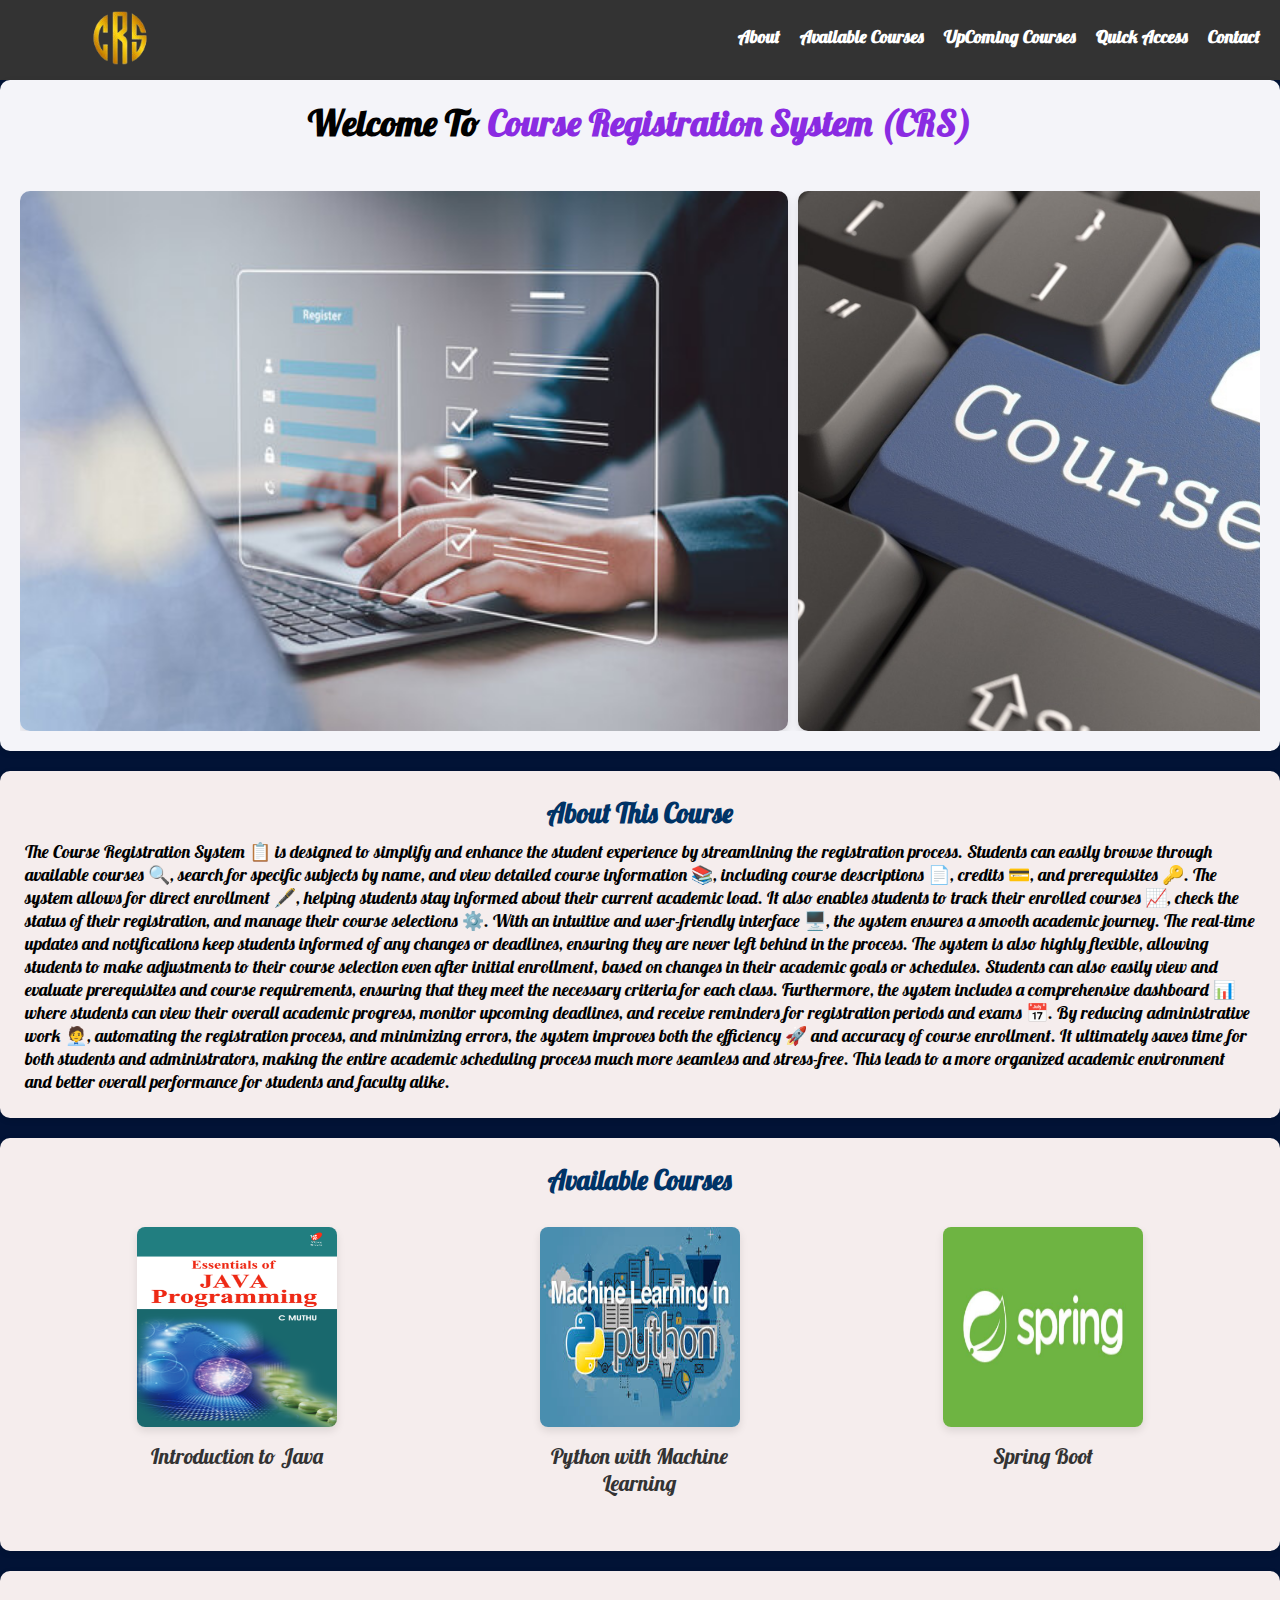
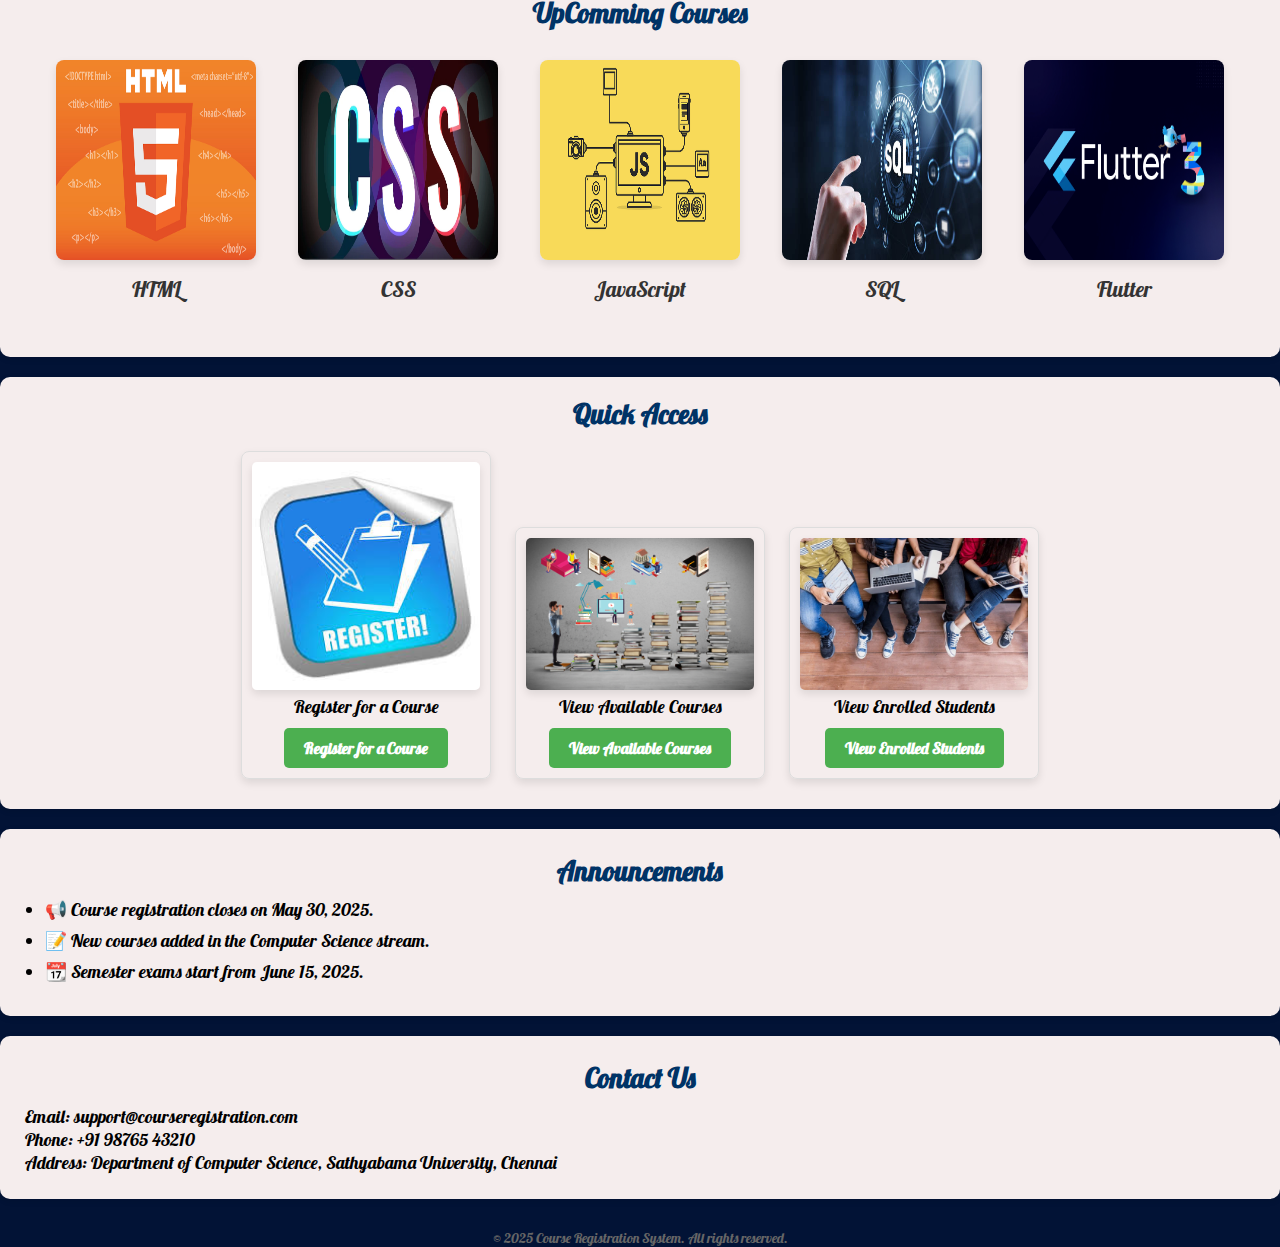
<file: index.html>
<!DOCTYPE html>
<html>
<head>
    <link rel="preconnect" href="https://fonts.googleapis.com">
    <link rel="preconnect" href="https://fonts.gstatic.com" crossorigin>
    <link href="https://fonts.googleapis.com/css2?family=Lobster&display=swap" rel="stylesheet">
    <title>Course Registration System</title>
    <link rel="stylesheet" href="style.css">
    <link rel="icon" href="crsimg-removebg-preview.png">
</head>
<body>

   <!-- Header Section -->
<!-- Header Section -->
<header>
    <!-- Logo Section -->
    <div class="logo">
        <img src="crsimg-removebg-preview.png" alt="Logo" />
    </div>

    <!-- Navigation Section -->
    <nav>
        <ul>
            <li><a href="#about">About</a></li>
            <li><a href="#available-courses">Available Courses</a></li>
            <li><a href="#upcoming-courses">UpComing Courses</a></li>
            <li><a href="#quick">Quick Access</a></li>
            <li><a href="#contact">Contact</a></li>
        </ul>
    </nav>
</header>



    
    <section id="home">

       <h1>Welcome To <span style="color: blueviolet;"> Course Registration System (CRS) </span></h1>
       <br>
       <br>
    
        <!-- Horizontal Scrollable Image Section -->
        <div class="image-scroll-container">
            <div class="image-item">
                <img src="registercourse.jpg" alt="Course 1" class="scroll-image">
            </div>
            <div class="image-item">
                <img src="Online-courses.jpg" alt="Course 2" class="scroll-image">
            </div>
            <div class="image-item">
                <img src="regusteriing.png" alt="Course 3" class="scroll-image">
            </div>
            <div class="image-item">
                <img src="learn.jpg" alt="Course 4" class="scroll-image">
            </div>
            <div class="image-item">
                <img src="certificate-course.jpg" alt="Course 5" class="scroll-image">
            </div>
        </div>
    </section>
    



    <!-- About System Section -->
    <section>
        <h2 id="about">About This Course</h2>
        <p> 
            The Course Registration System 📋 is designed to simplify and enhance the student experience by streamlining the registration process. Students can easily browse through available courses 🔍, search for specific subjects by name, and view detailed course information 📚, including course descriptions 📄, credits 💳, and prerequisites 🔑. The system allows for direct enrollment 🖋️, helping students stay informed about their current academic load. It also enables students to track their enrolled courses 📈, check the status of their registration, and manage their course selections ⚙️. With an intuitive and user-friendly interface 🖥️, the system ensures a smooth academic journey. The real-time updates and notifications keep students informed of any changes or deadlines, ensuring they are never left behind in the process.

            The system is also highly flexible, allowing students to make adjustments to their course selection even after initial enrollment, based on changes in their academic goals or schedules. Students can also easily view and evaluate prerequisites and course requirements, ensuring that they meet the necessary criteria for each class. Furthermore, the system includes a comprehensive dashboard 📊 where students can view their overall academic progress, monitor upcoming deadlines, and receive reminders for registration periods and exams 📅.
            
            By reducing administrative work 🧑‍💼, automating the registration process, and minimizing errors, the system improves both the efficiency 🚀 and accuracy of course enrollment. It ultimately saves time for both students and administrators, making the entire academic scheduling process much more seamless and stress-free. This leads to a more organized academic environment and better overall performance for students and faculty alike.
        </p>
    </section>
      
    <section id="available-courses">
        <h2>Available Courses</h2>
    
        <!-- Course Listing with Images in Row Format -->
        <div class="courses-container">
            <!-- Course 1 -->
            <div class="course-item">
                <img src="javaEssentials.png" alt="Course Image 1" class="course-image">
                <p class="course-name">Introduction to Java</p>
            </div>
            
            <!-- Course 2 -->
            <div class="course-item">
                <img src="python.jpg" alt="Course Image 2" class="course-image">
                <p class="course-name">Python with Machine Learning</p>
            </div>
            
            <!-- Course 3 -->
            <div class="course-item">
                <img src="spring.jpg" alt="Course Image 3" class="course-image">
                <p class="course-name">Spring Boot</p>
            </div>
        </div>
    </section>

    <section id="upcoming-courses">
        <h2>UpComming Courses</h2>
    
        <!-- Course Listing with Images in Row Format -->
        <div class="courses-container">
            <!-- Course 1 -->
            <div class="course-item">
                <img src="sta-je-html.jpg" alt="Course Image 1" class="course-image">
                <p class="course-name">HTML</p>
            </div>
            
            <!-- Course 2 -->
            <div class="course-item">
                <img src="intro-to-css.webp" alt="Course Image 2" class="course-image">
                <p class="course-name">CSS</p>
            </div>
            
            <!-- Course 3 -->
            <div class="course-item">
                <img src="javascript.png" alt="Course Image 3" class="course-image">
                <p class="course-name">JavaScript</p>
            </div>
            <div class="course-item">
                <img src="sql.jpg" alt="Course Image 3" class="course-image">
                <p class="course-name">SQL</p>
            </div>
            <div class="course-item">
                <img src="flutter-3.png" alt="Course Image 3" class="course-image">
                <p class="course-name">Flutter</p>
            </div>
        </div>
    </section>
    
   
    

    <!-- Quick Access Section -->
    <section id="quick">
        <h2>Quick Access</h2>
    
        <!-- Course 1 -->
        <div class="course-item">
            <img src="register.jpg" alt="Course 1 Image" class="course-image">
            <p>Register for a Course</p>
            <a href="register.html"><button>Register for a Course</button></a>
        </div>
    
        <!-- Course 2 -->
        <div class="course-item">
            <img src="available.png" alt="Course 2 Image" class="course-image">
            <p>View Available Courses</p>
            <a href="availCourse.html"><button>View Available Courses</button></a>
        </div>
    
        <!-- Course 3 -->
        <div class="course-item">
            <img src="enrolled.webp" alt="Course 3 Image" class="course-image">
            <p>View Enrolled Students</p>
            <a href="enrolled.html"><button>View Enrolled Students</button></a>
        </div>
    </section>
    

    <!-- Notice Board Section -->
    <section>
        <h2>Announcements</h2>
        <ul>
            <li>📢 Course registration closes on May 30, 2025.</li>
            <li>📝 New courses added in the Computer Science stream.</li>
            <li>📆 Semester exams start from June 15, 2025.</li>
        </ul>
    </section>

    <!-- Contact Section -->
    <section id="contact">
        <h2>Contact Us</h2>
        <p>Email: support@courseregistration.com</p>
        <p>Phone: +91 98765 43210</p>
        <p>Address: Department of Computer Science, Sathyabama University, Chennai</p>
    </section>

    <!-- Footer Section -->
    <footer>
        <p>&copy; 2025 Course Registration System. All rights reserved.</p>
    </footer>

</body>
</html>
</file>
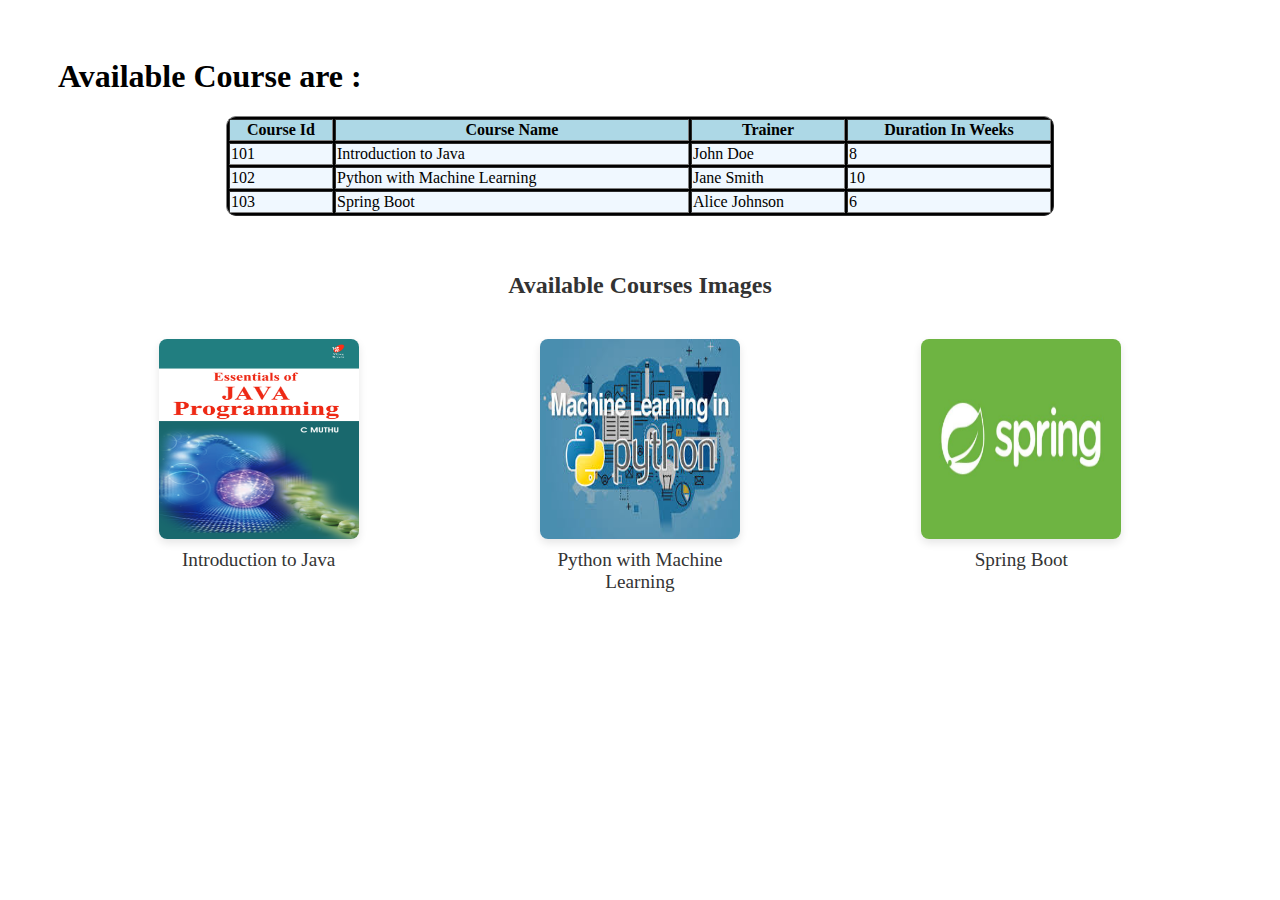
<file: availCourse.html>
<html>
    <head>
       <link rel="icon" href="BA-Courses.png">
       <title>Availability</title>
        <style>
            table{
                border-radius: 10px;
            }
            td {
                background-color: aliceblue;
            }
            body {
                padding: 50px;
            }

            /* Container to hold all the courses in a row */
            h2 {
                text-align: center; /* Center the heading */
                margin-bottom: 20px; /* Optional: add some space below the heading */
                font-size: 1.5em; /* Optional: adjust font size for better visibility */
                color: #333; /* Optional: change the text color */
            }

            .courses-container {
                display: flex;
                flex-wrap: wrap; /* Allows wrapping if the screen is too small */
                justify-content: space-around;
                gap: 20px; /* Adds space between course items */
                padding: 20px;
            }

            /* Styling each course item */
            .course-item {
                text-align: center;
                width: 200px; /* Fixed width for each course item */
                margin-bottom: 10px; /* Space below each item */
                transition: transform 0.3s ease;
            }

            /* Course image styling */
            .course-image {
                width: 100%;
                height: 200px;
                border-radius: 8px;
                box-shadow: 0 4px 8px rgba(0, 0, 0, 0.1);
            }

            /* Course name styling */
            .course-name {
                font-size: 1.2em;
                margin-top: 10px;
                color: #333;
            }

            /* Hover effect for course item */
            .course-item:hover {
                transform: scale(1.05); /* Slight zoom effect on hover */
                box-shadow: 0 8px 16px rgba(0, 0, 0, 0.2);
            }
        </style>
        <script type="text/javascript" src="myscript.js"></script>
    </head>
    <body>
        <h1>Available Course are : </h1>
        <table align="center" border="1" style="background-color: black;">
            <tr align="center" style="background-color: lightblue;">
                <th width="100">Course Id</th>
                <th width="350">Course Name</th>
                <th width="150">Trainer</th>
                <th width="200">Duration In Weeks</th>
            </tr>
            <tbody id="coursetable">
                <!-- Table rows will be added here dynamically -->
            </tbody>
        </table>
        <br><br>
        <section id="available-courses">
            <h2>Available Courses Images</h2>
            <div class="courses-container">
                <!-- Course 1 -->
                <div class="course-item">
                    <img src="javaEssentials.png" alt="Course Image 1" class="course-image">
                    <p class="course-name">Introduction to Java</p>
                </div>

                <!-- Course 2 -->
                <div class="course-item">
                    <img src="python.jpg" alt="Course Image 2" class="course-image">
                    <p class="course-name">Python with Machine Learning</p>
                </div>

                <!-- Course 3 -->
                <div class="course-item">
                    <img src="spring.jpg" alt="Course Image 3" class="course-image">
                    <p class="course-name">Spring Boot</p>
                </div>
            </div>
        </section>

        <script type="text/javascript">
            window.onload = function() {
                showCourses();
            }

            function showCourses() {
                // Define the course data
                const courses = [
                    { id: 101, name: "Introduction to Java", trainer: "John Doe", duration: 8 },
                    { id: 102, name: "Python with Machine Learning", trainer: "Jane Smith", duration: 10 },
                    { id: 103, name: "Spring Boot", trainer: "Alice Johnson", duration: 6 }
                ];

                // Get the table body element
                const courseTable = document.getElementById('coursetable');

                // Loop through the courses and create table rows
                courses.forEach(course => {
                    // Create a new row element
                    const row = document.createElement('tr');

                    // Create and append cells for each course property
                    const courseIdCell = document.createElement('td');
                    courseIdCell.textContent = course.id;
                    row.appendChild(courseIdCell);

                    const courseNameCell = document.createElement('td');
                    courseNameCell.textContent = course.name;
                    row.appendChild(courseNameCell);

                    const trainerCell = document.createElement('td');
                    trainerCell.textContent = course.trainer;
                    row.appendChild(trainerCell);

                    const durationCell = document.createElement('td');
                    durationCell.textContent = course.duration;
                    row.appendChild(durationCell);

                    // Append the row to the table body
                    courseTable.appendChild(row);
                });
            }
        </script>
    </body>
</html>
</file>
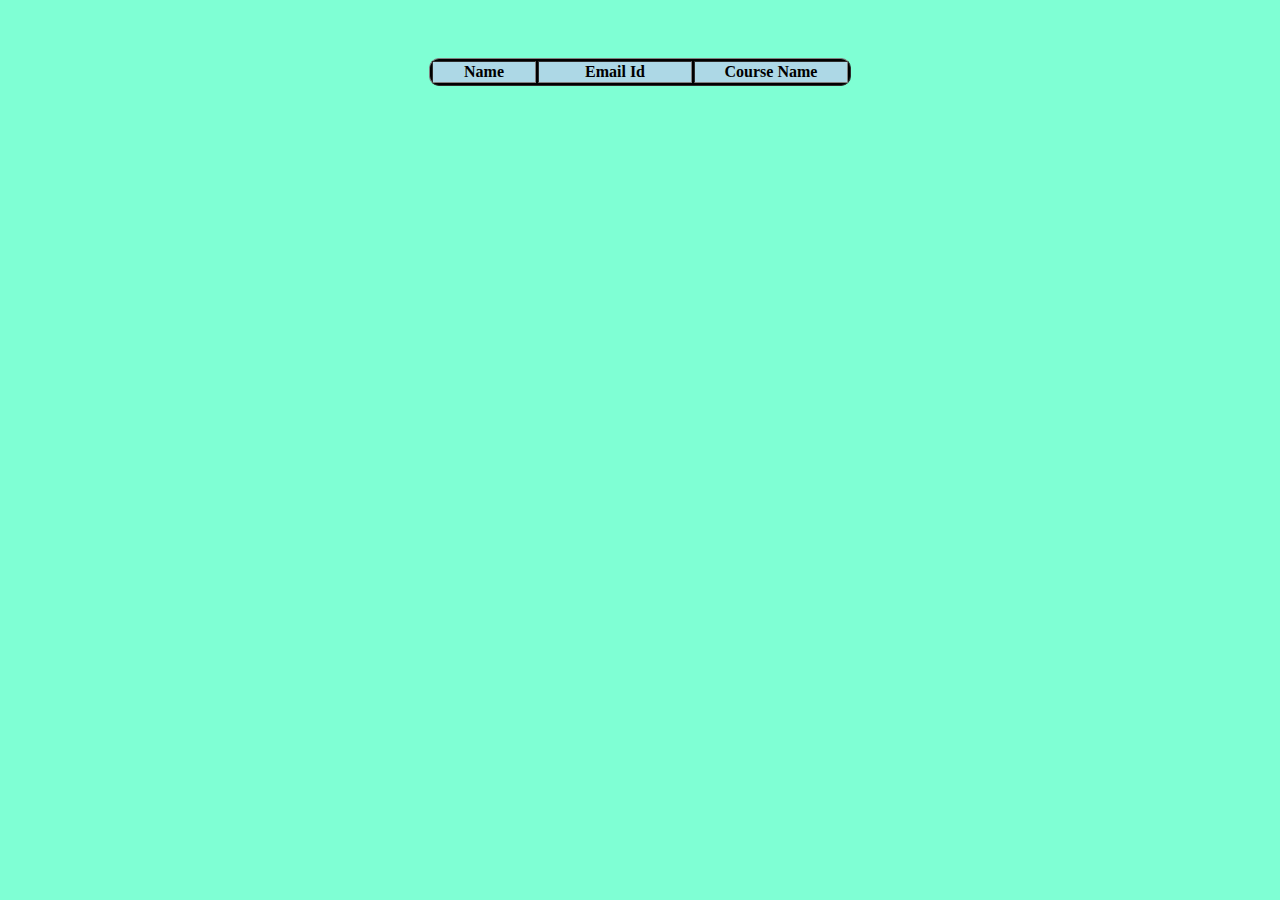
<file: enrolled.html>
<html>
    <link rel="icon" href="enroll.png">
    <title>Enrollment</title>
    <head>
        <style>
            body{
                background-color: aquamarine;
            }
            table{
                border-radius: 10px;
            }
            td{
                background-color: aliceblue;
            }
            body{
                padding: 50px;
            }
        </style>
        <script type="text/javascript" src="myscript.js"></script>
        
    </head>
    <body>
        <table align="center" border="1" style="background-color: black;">
            <tr align="center" style="background-color:lightblue">
                <th width="100">Name</th>
                <th width="150">Email Id</th>
                <th width="150">Course Name</th>
            </tr>
            <tbody id="enrolledtable">
            </tbody> <!--table body where rows will be inserted -->
        </table>

        <script type="text/javascript">
            window.onload = function(){
                showEnrolledStudents();

            }
        </script>
    </body>
</html>
</file>
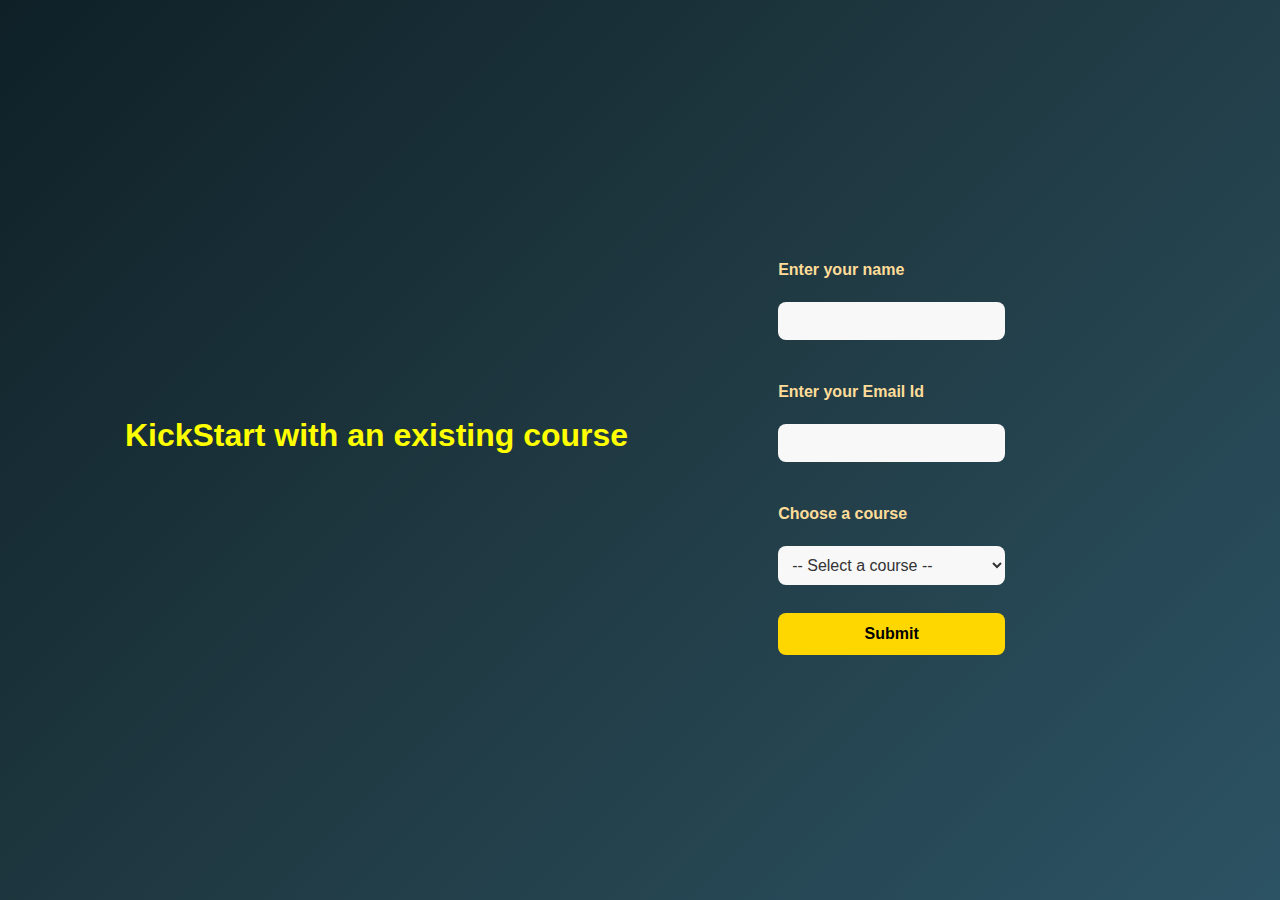
<file: register.html>
<html>
    <head>
        <title>Registeration</title>
        <link rel="icon" href="register-glyph-black-icon-vector-removebg-preview.png">
        <link rel="stylesheet" href="rstyles.css">
    </head>
    <body>
        <h1 style="color: yellow;">KickStart with an existing course</h1>
        <form action="http://localhost:8080/courses/register" method="post">
            <label for="name">Enter your name</label><br>
            <input type="text" id="name" name="name" required><br><br>
            
            <label for="emailId">Enter your Email Id</label><br>
            <input type="email" id="emailId" name="emailId" required><br><br>
            
            <label for="course">Choose a course</label><br>
            <select name="courseName" id="course" required>
                <option value="">-- Select a course --</option>
                <option value="Java Essentials">Java Essentials</option>
                <option value="Python for ML">Python for ML</option>
                <option value="Spring Boot">Spring Boot</option>
            </select>
            <br><br>
            <button type="submit">Submit</button>
        </form>
    </body>
</html>
</file>
<file: style.css>
/* Reset and base styles */
* {
    margin: 0;
    padding: 0;
    box-sizing: border-box;
    font-family: "Lobster", sans-serif;
}

body {
    background-color: #021336;
    color: #d1c7c7;
    padding: 0px;
    font-size: large;
}
/* Header Section Styling */
header {
    background-color: #333;    /* Background color for header */
    height: 80px;             /* Set header height to 100px */
    display: flex;             /* Use flexbox for header layout */
    justify-content: space-between; /* Space between logo and navigation */
    align-items: center;       /* Vertically center the logo and navbar */
    padding: 0 20px;           /* Optional: Add padding to header for spacing */
}

/* Logo Section */
.logo img {
    height: 150px;              /* Adjust logo size */
    width: auto;               /* Maintain aspect ratio */
}

/* Navigation Section */
nav ul {
    display: flex;             /* Align nav items horizontally */
    list-style-type: none;     /* Remove default bullet points */
    margin: 0;                 /* Remove default margin */
    padding: 0;                /* Remove padding */
}

nav ul li {
    margin-left: 20px;         /* Space between nav items */
}

nav ul li a {
    text-decoration: none;     /* Remove underlines from links */
    color: white;              /* Set text color to white */
    font-size: large;           /* Set font size for nav items */
    font-weight: bold;         /* Make the text bold */
}

nav ul li a:hover {
    color: #f0a500;            /* Hover color */
    transition: color 0.3s;    /* Smooth transition on hover */
}


/* Home Section Styling */
#home {
    background-color: #f4f4f9;
    padding: 20px;
    text-align: center;
}

#home p {
    font-size: 1.2em;
    color: #555;
    line-height: 1.6;
    margin-bottom: 20px;
}

/* Image Scroll Container */
.image-scroll-container {
    display: flex;                  /* Aligns images horizontally */
    overflow-x: scroll;             /* Enables horizontal scrolling */
    scroll-snap-type: x mandatory;  /* Makes the scroll snap to each image */
    gap: 10px;                      /* Adds space between images */
    padding: 0 20px;                /* Adds some padding for better visual */
    width: 100%;                    /* Full-width container */
}

.image-item {
    flex-shrink: 0;                 /* Prevents shrinking of images */
    width: 60vw;                   /* Makes each image take the full viewport width */
    height: 60vh;                  /* Makes each image take the full viewport height */
    scroll-snap-align: start;       /* Aligns each image to the start of the container when snapped */
}

.scroll-image {
    width: 100%;                    /* Ensures image takes full width of the container */
    height: 100%;                   /* Ensures image takes full height of the container */
    object-fit: cover;              /* Ensures the image covers the container without distortion */
    border-radius: 10px;            /* Optional: rounded corners */
    box-shadow: 0 4px 8px rgba(0, 0, 0, 0.1); /* Optional: subtle shadow */
}


section {
    background-color: rgb(245, 237, 237);
    color: rgb(0, 0, 0);
    padding: 25px;
    margin-bottom: 20px;
    border-radius: 10px;
    box-shadow: 0 2px 6px rgba(0, 0, 0, 0.1);
}

h2 {
    color: #003366;
    margin-bottom: 10px;
}

form input[type="text"],
form textarea {
    width: 100%;
    padding: 10px;
    margin-top: 8px;
    margin-bottom: 15px;
    border: 1px solid #ccc;
    border-radius: 5px;
}

button {
    background-color: #007acc;
    color: white;
    padding: 10px 25px;
    border: none;
    border-radius: 5px;
    cursor: pointer;
    font-weight: bold;
    transition: background-color 0.3s ease;
}

button:hover {
    background-color: #005b99;
}

.quick-buttons a {
    margin-right: 15px;
}

footer {
    text-align: center;
    margin-top: 30px;
    color: #666;
    font-size: 14px;
}

ul {
    padding-left: 20px;
}

ul li {
    margin-bottom: 8px;
}

/* Container to hold all the courses in a row */
.courses-container {
    display: flex;
    flex-wrap: wrap; /* Allows wrapping if the screen is too small */
    justify-content: space-around;
    gap: 20px; /* Adds space between course items */
    padding: 20px;
}

/* Styling each course item */
.course-item {
    text-align: center;
    width: 200px; /* Fixed width for each course item */
    margin-bottom: 10px; /* Space below each item */
    transition: transform 0.3s ease;
}

/* Course image styling */
.course-image {
    width: 100%;
    height:200px;
    border-radius: 8px;
    box-shadow: 0 4px 8px rgba(0, 0, 0, 0.1);
}

/* Course name styling */
.course-name {
    font-size: 1.2em;
    margin-top: 10px;
    color: #333;
}

/* Hover effect for course item */
.course-item:hover {
    transform: scale(1.05); /* Slight zoom effect on hover */
    box-shadow: 0 8px 16px rgba(0, 0, 0, 0.2);
}
#quick {
    text-align: center;
    padding: 20px;
}

#quick .course-item {
    display: inline-block; /* To align items side by side */
    width: 250px; /* Control width of each item */
    margin: 10px; /* Space between items */
    text-align: center;
    border: 1px solid #ddd;
    border-radius: 8px;
    padding: 10px;
    box-shadow: 0 4px 8px rgba(0, 0, 0, 0.1);
}

#quick .course-item img {
    width: 100%; /* Make images responsive */
    height: auto;
    border-radius: 5px;
}

#quick .course-item button {
    margin-top: 10px;
    padding: 10px 20px;
    background-color: #4CAF50;
    color: white;
    border: none;
    border-radius: 5px;
    cursor: pointer;
    font-size: 16px;
    transition: background-color 0.3s;
}

#quick .course-item button:hover {
    background-color: #45a049;
}
#available-courses h2{
    text-align: center;
}
#upcoming-courses h2{
    text-align: center;
}
h2{
    text-align: center;
}
</file>
<file: rstyles.css>
/* Reset and base styles */
* {
    margin: 0;
    padding: 0;
    box-sizing: border-box;
    font-family: 'Segoe UI', Tahoma, Geneva, Verdana, sans-serif;
}

body {
    background: linear-gradient(135deg, #0f2027, #203a43, #2c5364);
    color: #fff;
    min-height: 100vh;
    display: flex;
    align-items: center;
    justify-content: center;
    padding: 30px;
}

.container {
    background-color: rgba(255, 255, 255, 0.1);
    padding: 40px;
    border-radius: 15px;
    box-shadow: 0 8px 16px rgba(0,0,0,0.3);
    width: 100%;
    max-width: 450px;
}

h1 {
    text-align: center;
    color: #ffd700;
    margin-bottom: 30px;
    transform: translateX(-150px); /* Moves it 20px to the left */
}




form label {
    display: block;
    margin: 15px 0 5px;
    font-weight: 600;
    color: #ffdd99;
}

form input,
form select {
    width: 100%;
    padding: 10px;
    border-radius: 8px;
    border: none;
    outline: none;
    margin-bottom: 10px;
    background-color: #f8f8f8;
    color: #333;
    font-size: 16px;
}

button {
    width: 100%;
    background-color: #ffd700;
    color: #000;
    padding: 12px;
    font-size: 16px;
    font-weight: bold;
    border: none;
    border-radius: 8px;
    cursor: pointer;
    transition: background-color 0.3s ease;
}

button:hover {
    background-color: #ffc107;
}
</file>
